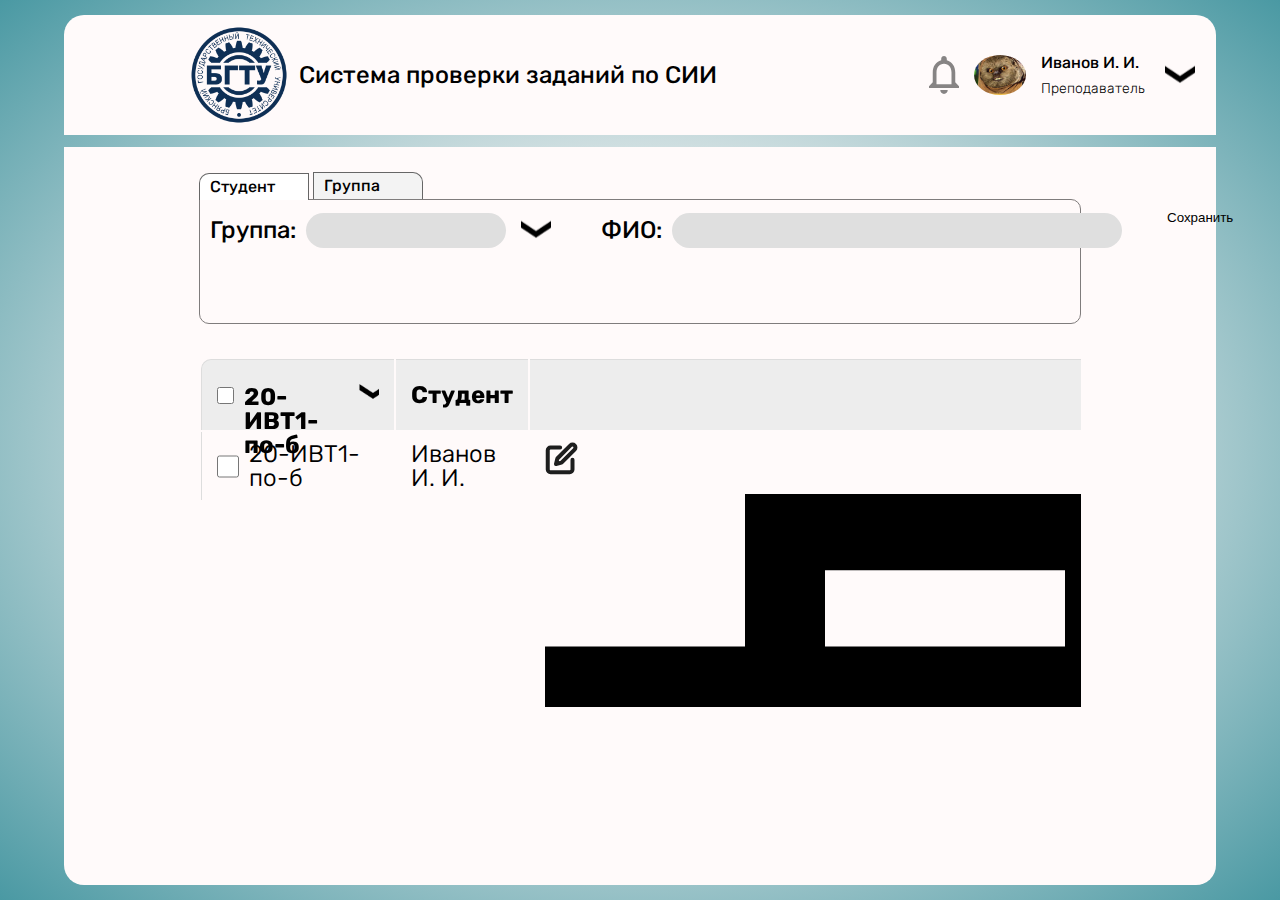
<file: AdminPage/AdminPage.html>
<!DOCTYPE html>
<html lang="en">
<head>
    <meta charset="UTF-8">
    <meta name="viewport" content="width=device-width, initial-scale=1.0">
    <link rel="stylesheet" href="./AdminPage.css">
    <title>Profile-Teacher</title>
</head>
<body>
  <header class="header-wrapper">
    <div class="profile-logo">
      <img class="profile-logo__sys-img" src="/img/University_logo.webp" alt="">
      <span class="profile-logo__sys-name">Система проверки заданий по СИИ</span>
    </div>
    <div class="profile-tooltip">
      <img class="profile-tooltip__img-bell" src="/img/bell.svg" alt="">
      <img class="profile-tooltip__img-user" src="/img/Lya_kakoi.webp" alt="">
      <div class="profile-tooltip__menu">
        <div>
          <span class="profile-tooltip_username">Иванов И. И.</span><br>
          <span class="profile-tooltip_user-role">Преподаватель</span>
        </div>
        <div class="profile-tooltip__dropdown">
          <button class="profile-tooltip__button-chevron"></button>
          <div class="profile-tooltip__dropdown-content">
            <a class="profile-tooltip__dropdown-button a1" href="/AdminPage/AdminPage.html"></a>
            <a class="profile-tooltip__dropdown-button a2" href="/LoginPage/LoginPage.html"></a>
          </div>
        </div>
      </div>
    </div>
  </header>
  <main class="main-wrapper">
    <section class="main-wrapper__section-admin-edit">
      <form class="admin__form-edit" action="">
        <div class="admin__tabs">
          <div class="tabs__tab">
              <input type="radio" id="student-tab" name="tab-group" checked>
              <label for="student-tab" class="tabs__title">Студент</label> 
              <section class="tabs__content">
                <div class="tabs__input tabs__input-group">              
                  <span class="tabs__input-span">Группа:</span>
                  <input type="text">
                  <button class="profile-tooltip__button-chevron"></button>
                </div>
                <div class="tabs__input">
                  <span class="tabs__input-span">ФИО:</span>
                  <input type="text">
                </div>
                <button class="login-form__submit-button">Сохранить</button>
              </section>
          </div>
          <div class="tabs__tab">
              <input type="radio" id="group-tab" name="tab-group">
              <label for="group-tab" class="tabs__title">Группа</label> 
              <section class="tabs__content">
                <div class="tabs__input tabs__input-group">              
                  <span class="tabs__input-span">Группа:</span>
                  <input type="text">
                  <button class="profile-tooltip__button-chevron"></button>
                </div>
                <button class="login-form__submit-button">Сохранить</button>
              </section>
          </div>
        </div>
      </form>
    </section>
    <section class="main-wrapper__section-admin-list">
        <div class="section-admin-list__content">
            <table class="section-admin-list__table">
                <thead>
                    <tr>
                        <th> 
                          <input class="section-admin-list__checkbox" type="checkbox" name="" id="">
                          <span class="section-admin-list__group-name">20-ИВТ1-по-б</span>
                          <button class="profile-tooltip__button-chevron"></button>
                        </th>
                        <th>Студент</th>
                        <th></th>
                    </tr>
                </thead>
                <tbody>
                    <tr>
                        <td> <input class="section-admin-list__checkbox" type="checkbox" name="" id=""> 20-ИВТ1-по-б</td>
                        <td>Иванов И. И.</td>
                        <td><img src="/img/button_edit.svg" alt=""> <img src="/img/button_delete.svg" alt=""></td>
                    </tr>
                    <tr>
                        <td> <input class="section-admin-list__checkbox" type="checkbox" name="" id=""> 20-ИВТ1-по-б</td>
                        <td>Иванов И. И.</td>
                        <td><img src="/img/button_edit.svg" alt=""> <img src="/img/button_delete.svg" alt=""></td>
                    </tr>
                    <tr>
                        <td> <input class="section-admin-list__checkbox" type="checkbox" name="" id=""> 20-ИВТ1-по-б</td>
                        <td>Иванов И. И.</td>
                        <td><img src="/img/button_edit.svg" alt=""> <img src="/img/button_delete.svg" alt=""></td>
                    </tr>
                    <tr>
                        <td> <input class="section-admin-list__checkbox" type="checkbox" name="" id=""> 20-ИВТ1-по-б</td>
                        <td>Иванов И. И.</td>
                        <td><img src="/img/button_edit.svg" alt=""> <img src="/img/button_delete.svg" alt=""></td>
                    </tr>
                    <tr>
                        <td> <input class="section-admin-list__checkbox" type="checkbox" name="" id=""> 20-ИВТ1-по-б</td>
                        <td>Иванов И. И.</td>
                        <td><img src="/img/button_edit.svg" alt=""> <img src="/img/button_delete.svg" alt=""></td>
                    </tr>
                    <tr>
                        <td> <input class="section-admin-list__checkbox" type="checkbox" name="" id=""> 20-ИВТ1-по-б</td>
                        <td>Иванов И. И.</td>
                        <td><img src="/img/button_edit.svg" alt=""> <img src="/img/button_delete.svg" alt=""></td>
                    </tr>
                    <tr>
                        <td> <input class="section-admin-list__checkbox" type="checkbox" name="" id=""> 20-ИВТ1-по-б</td>
                        <td>Иванов И. И.</td>
                        <td><img src="/img/button_edit.svg" alt=""> <img src="/img/button_delete.svg" alt=""></td>
                    </tr>
                    <tr>
                        <td> <input class="section-admin-list__checkbox" type="checkbox" name="" id=""> 20-ИВТ1-по-б</td>
                        <td>Иванов И. И.</td>
                        <td><img src="/img/button_edit.svg" alt=""> <img src="/img/button_delete.svg" alt=""></td>
                    </tr>
                    <tr>
                        <td> <input class="section-admin-list__checkbox" type="checkbox" name="" id=""> 20-ИВТ1-по-б</td>
                        <td>Иванов И. И.</td>
                        <td><img src="/img/button_edit.svg" alt=""> <img src="/img/button_delete.svg" alt=""></td>
                    </tr>
                </tbody>
            </table>
        </div>
    </section>
  </main>
</body>
</html>
</file>
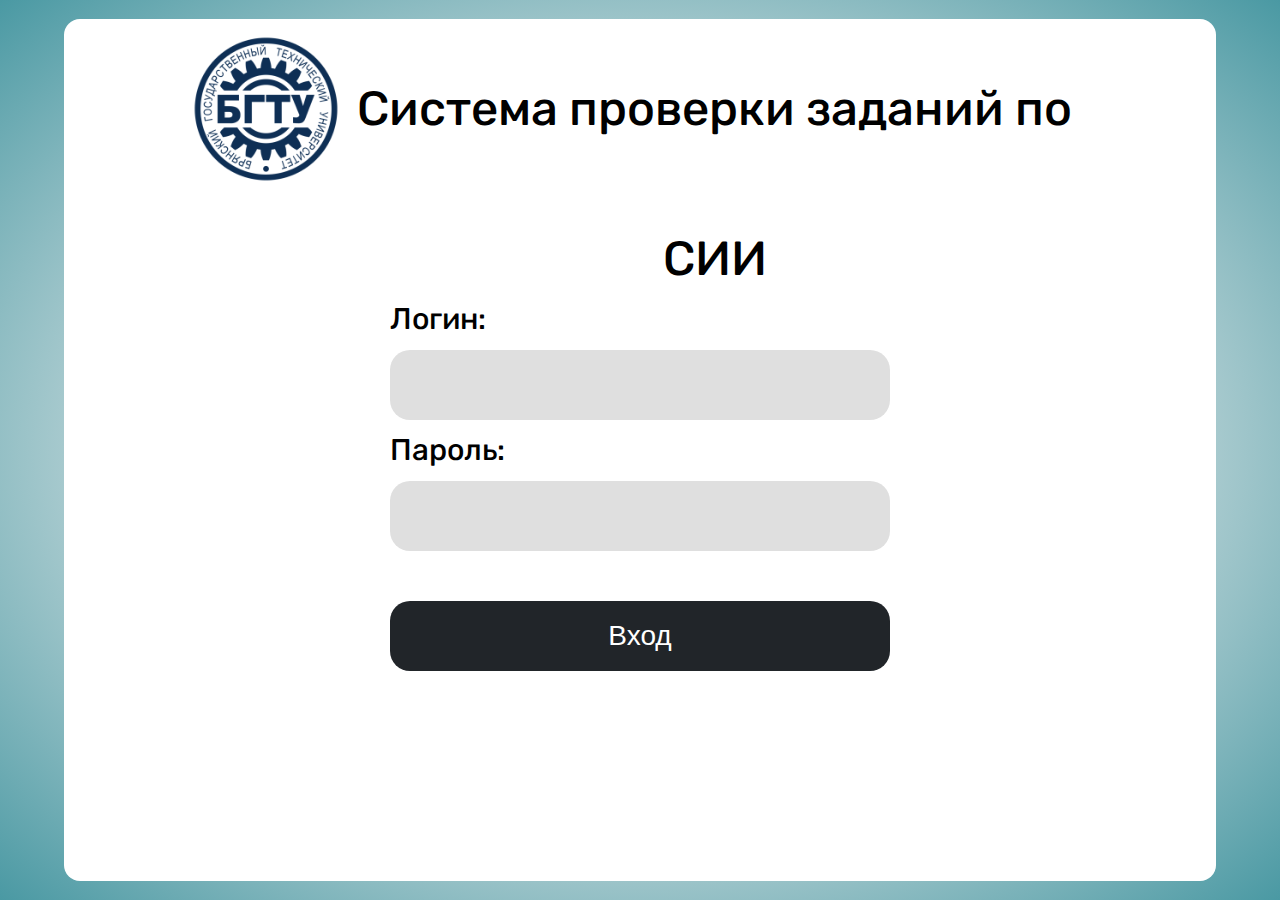
<file: LoginPage/LoginPage.html>
<!DOCTYPE html>
<html lang="en">
<head>
    <meta charset="UTF-8">
    <meta name="viewport" content="width=device-width, initial-scale=1.0">
    <link rel="stylesheet" href="./LoginPage.css">
    <link rel="stylesheet" href="/styles/main.css">
    <title>Document</title>
</head>

<main class="main_wrapper">
  <div class="login-logo">
    <img class="login-logo__sys-img" src="img/University_logo.webp" alt="">
    <span class="login-logo__sys-name">Система проверки заданий по СИИ</span>
  </div>
  <form id="form_login" class="login-form">
    <div class="login-form__input">
      <span>Логин:</span>
      <input id="id_userLogin" type="text">
    </div>
    <div class="login-form__input">
      <span>Пароль:</span>
      <input id="id_userPassword" type="text">
    </div>
    <button class="login-form__submit-button" type="submit" >Вход</button>
  </form>
</main>
<script src="/LoginPage/LoginPage.js"></script>
</body>
</html>
</file>
<file: AdminPage/AdminPage.css>
@import url("https://fonts.googleapis.com/css2?family=Rubik:ital,wght@0,300..900;1,300..900&family=Special+Gothic+Expanded+One&display=swap");
* {
    padding: 0;
    margin: 0;
    border: 0;
}

*, *:before, *:after {
    -moz-box-sizing: border-box;
    -webkit-box-sizing: border-box;
    box-sizing: border-box;
}

aside, nav, footer, header, section {
    display: block;
}

body {
    line-height: 1;
    -ms-text-size-adjust: 100%;
    -moz-text-size-adjust: 100%;
    -webkit-text-size-adjust: 100%;
}

    /* main {
        flex: 1 1 auto;
    } */

body, html {
    height: 100%;
}

input::-ms-clear {
    display: none;
}

button {
    background-color: transparent;
    cursor: pointer;
}

button::-moz-focus-inner {
    padding: 0;
    border: 0;
}

a, a:visited {
    text-decoration: none;
}

a:hover {
    text-decoration: none;
}

ul li {
    list-style: none;
}

img {
    vertical-align: top;
}

h1, h2, h3, h4, h5, h6 {
    font-weight: inherit;
    font-size: inherit;
}
body {
    font-family: "Rubik", sans-serif;
    font-optical-sizing: auto;
    font-weight: 450;
    font-style: normal;
    background: radial-gradient( #EFEFEF 35%, #4A99A3);
    height: 100vh;
    display: flex;
    flex-direction: column;
    align-items: center;
    justify-content: center;
}
.header-wrapper{
    display: flex;
    max-width: var(--wrapper-width, 1440px);
    width: 90%;
    background-color: #FFFAFA;
    margin-left: auto;
    margin-right: auto;
    margin-top: 15px;
    border-radius: 20px 20px 0px 0px;
}
.profile-logo{
    width: 100%;
    display: flex;
    justify-content: left;
    gap: 10px;
    padding: 10px 0 10px 125px;
}
.profile-logo__sys-img{
    width: 100px;
    height: 100px;
}
.profile-logo__sys-name{
    color: #000000;
    height: 100px;
    width: auto;
    font-size: 24px;
    text-align: center;
    vertical-align: middle;
    line-height: 100px;
}
.profile-tooltip{
    display: flex;
    justify-content: right;
    gap: 15px;
    padding-right: 16px;
}
.profile-tooltip__img-bell{
    width: 30px;
}
/* img{
    border-radius: 50%;
    overflow: hidden;
    width: auto;
} */
.profile-tooltip__img-user{
    height: 40px;
    margin: auto;
    border-radius: 50%;
    overflow: hidden;
    width: auto;
}
.profile-tooltip__menu{
    margin: auto;
    line-height: 25px;
    display: flex;
    gap: 15px;
}
.profile-tooltip_to-profile-href{
    position: absolute;
    width: 100px;
    height: 50px;
}
.profile-tooltip_username{
    display: inline-block;
    width: max-content;
    font-size: 16px;
    border-width: bold;
}
.profile-tooltip_user-role{
    font-size: 14px;
    font-weight: lighter;
}
.profile-tooltip__dropdown{
    width: 40px;
    position: relative;
    display: inline-block;
}
.profile-tooltip__button-chevron{
    width: 40px;
    height: 40px;
    margin-bottom: 10px;
    background-image: url("/img/Chevron_Down.svg");
    background-size: cover
}
.profile-tooltip__dropdown-content{
    display: none;
    position: absolute;
    background-color: #f9f9f9;
    min-width: 55px;
    padding: 10px;
    box-shadow: 0px 8px 16px 0px rgba(0,0,0,0.2);
    top: 50px;
    left: -4px;
    z-index: 1;
    opacity: 0;
    transition: opacity 0.5s;
}
.profile-tooltip__dropdown-button, .profile-tooltip__dropdown-button:hover{
    width: 40px;
    height: 40px;
    display: block;
    box-shadow: none;
}
.a1{
    background-image: url(/img/button_settings.svg);
    background-size:contain ;
}
.a2{
    background-image: url(/img/button_logout.svg);
    background-size:contain ;
}
.profile-tooltip__dropdown-content a:hover {
    background-color: #f1f1f1;
}
.profile-tooltip__dropdown:hover .profile-tooltip__dropdown-content {
    display: flex;
    flex-direction: column;
    justify-content: end;
    gap: 15px;
    opacity: 1;
}
.main-wrapper{
    background-color: #FFFAFA;
    color: #000000;
    width: 90vw;
    height: 90vh;
    max-width: var(--wrapper-width, 1440px);
    margin: 12px auto 15px;
    padding-bottom: 45px;
    border-radius: 0px 0px 20px 20px;
    display: flex;
    align-items: start;
    flex-direction: column;

}
.main-wrapper__section-admin-edit{
    margin: 0px 135px 10px 135px;
    padding-top: 25px;
    width: -webkit-fill-available;;
    display: flex;
    flex-direction: row;
    gap: 25px;
    height: 160px;
    margin-bottom: 30px;
}
.admin__form-edit{
    width: 100%;
    height: auto;
}
.admin__tabs {
    width: 100%;
    height: auto;
    position: relative;
}
.tabs__tab, .tabs__title {
    display: inline-block;
}
.tabs__tab input[type="radio"] { display: none; }
.tabs__title {
    background: #F3F3F3;
    padding: 5px 10px;
    border: 1px solid #666;
    border-bottom: none;
    width: 110px;
}
.tabs__tab:first-child .tabs__title{
    border-radius: 10px 0 0 0 ;
}
.tabs__tab:last-child .tabs__title{
    border-radius: 0 10px 0 0 ;
}
.tabs__content {
    position: absolute;
    border: 1px solid #7F7C7C; 
    padding: 10px; 
    left: 0;
    border-radius: 0 10px 10px 10px;
    width: auto;
    display: none;
}
.tabs__tab :checked + .tabs__title {
    position: relative;
    background: #fff;
    top: 1px;
    z-index: 1;
}
.tabs__tab :checked ~ .tabs__content {
    width: 100%;
    height: 125px;
    display: flex;
    align-items: start;
    justify-content: start;
    flex-direction: row;
    gap: 45px;
}
.tabs__input{
    display: flex;
    justify-content: center;
    align-items: center;
    gap: 10px;
    flex-direction: row;
    font-size: 24px;
    height: 40px;
}
input{
    width: 450px;
    height: 35px;
    border-radius: 20px;
    background-color: #DFDFDF;
    font-size: 24px;
    padding-left: 10px;
    padding-right: 10px;
}
.tabs__input-span{
    height: min-content;
}
.tabs__input-group input{
    width: 200px;
}
.admin-form__submit-button{
    width: 150px;
    height: 35px;
    background-color: #212529;
    font-size: 20px;
    color: #FFFFFF;
    border-radius: 20px;
}
.userinfo{
    width:fit-content;
    display: flex;
    flex-direction: column;
    margin: 10px 0 10px 125px;
    padding: 10px;
    align-items: center;
    gap: 10px;
    border: 1px solid #7F7C7C;
    border-radius: 15px;
    
}
.userinfo__img-user{
    height: 160px;
    width: auto;
    border-radius: 50%;
    overflow: hidden;
    width: auto;
}
.userinfo__username{
    font-size: 32px;
}
.userinfo__user-email{
    font-weight: lighter;
    font-size: 16px;  
}
.userinfo__user-role{
    font-weight: lighter;
    font-size: 16px;
}
.tasklist{
    margin-top: 10px;
}
.tasklist__header{
    font-size: 32px;
}
.tasklist__content{
    height: 90%; 
    display: flex;
    flex-wrap: wrap;
    flex-direction: column;
    align-content: space-between;
    gap: 10px;
}
.tasklist_task-button{
    width: 300px;
    height: max-content;
    color: #000000;
    border: 1px solid #7F7C7C;
    border-radius: 15px;
    font-size: 32px;
    border-radius: 10px;
    margin-top: 20px;
    padding: 0 10px 0 10px;
    overflow: hidden;
    overflow-wrap: break-word;
}
.main-wrapper__section-admin-list{
    display: flex;
    width: -webkit-fill-available;
    flex-direction: column;
    gap: 30px;
    margin: 10px 125px 10px 125px;
    padding: 10px;
}
.given-tasks-table__header{
    font-size: 32px;
}
.section-admin-list__content{
    overflow: auto;
    height: 350px;
    font-weight: 350;
    font-size: 24px;
    scrollbar-width:thin;
    scrollbar-color: #7B70EE #D9D9D9;
}
.section-admin-list__table {
	width: 100%;
	border: none;
	border-collapse: separate;
}
.section-admin-list__checkbox{
    width: 28px;
    height: 35px;
}
.section-admin-list__group-name{
    height: 20px;
}
.section-admin-list__table thead th {
	font-weight: bold;
	text-align: left;
	border: none;
	padding: 10px 15px;
	background: #EDEDED;
	font-size: 24px;
	border-top: 1px solid #ddd;
}
.section-admin-list__table tr th:first-child, .section-admin-list__table tr td:first-child {
	border-left: 1px solid #ddd;
    display: flex;
    align-items: center;
    gap: 10px;
}
.section-admin-list__table tr th:last-child, .section-admin-list__table tr td:last-child {
	border-right: 1px solid #ddd;
}
.section-admin-list__table thead tr th:first-child {
	border-radius: 10px 0 0 0;
}
.section-admin-list__table thead tr th:last-child {
	border-radius: 0 10px 0 0;
}
.section-admin-list__table tbody td {
	text-align: left;
	border: none;
	padding: 10px 15px;
	font-size: 24px;
	vertical-align: top;
}
/* .section-admin-list__table tbody tr:nth-child(even) {
	background: #F8F8F8;
} */
.section-admin-list__table tbody tr:last-child td{
	border-bottom: 1px solid #ddd;
}
.section-admin-list__table tbody tr:last-child td:first-child {
	border-radius: 0 0 0 10px;
}
.section-admin-list__table tbody tr:last-child td:last-child {
	border-radius: 0 0 10px 0;
}
thead{
    position: sticky;
    top: 0;
}
</file>
<file: LoginPage/LoginPage.css>
@import url("https://fonts.googleapis.com/css2?family=Rubik:ital,wght@0,300..900;1,300..900&family=Special+Gothic+Expanded+One&display=swap");
* {
    padding: 0;
    margin: 0;
    border: 0;
}

*, *:before, *:after {
    -moz-box-sizing: border-box;
    -webkit-box-sizing: border-box;
    box-sizing: border-box;
}

aside, nav, footer, header, section {
    display: block;
}

body {
    line-height: 1;
    -ms-text-size-adjust: 100%;
    -moz-text-size-adjust: 100%;
    -webkit-text-size-adjust: 100%;

}
body, html{
    height: 100vh;
    display: flex;
    align-items: center;
    justify-content: center;
}
/* main {
    flex: 1 1 auto;
} */

input::-ms-clear {
    display: none;
}

button {
    background-color: transparent;
    cursor: pointer;
}

button::-moz-focus-inner {
    padding: 0;
    border: 0;
}

a, a:visited {
    text-decoration: none;
}

a:hover {
    text-decoration: none;
}

ul li {
    list-style: none;
}

img {
    vertical-align: top;
}

h1, h2, h3, h4, h5, h6 {
    font-weight: inherit;
    font-size: inherit;
}
body {
    font-family: "Rubik", sans-serif;
    font-optical-sizing: auto;
    font-weight: 450;
    font-style: normal;
    background: radial-gradient( #EFEFEF 35%, #4A99A3);
}
.main_wrapper{
    background-color: #FFFFFF;
    color: white;
    width: 90vw;
    height: auto;
    max-width: var(--wrapper-width, 1440px);
    margin: 15px auto;
    padding-bottom: 210px;
    border-radius: 16px;

}
.login-logo{
    padding-top: 15px;
    margin-bottom: 120px;
    display: flex;
    justify-content: center;
}
.login-logo__sys-img{
    width: 150px;
}
.login-logo__sys-name{
    color: #000000;
    height: 150px;
    width: 65%;
    font-size: 48px;
    text-align: center;
    vertical-align: middle;
    line-height: 150px;
}
.login-form{
    color: #000000;
    width: 500px;
    margin: 0 auto;
    display: flex;
    flex-direction: column;
    align-items: center;
    gap: 15px;
}
.login-form__input{
    display: flex;
    justify-content: center;
    flex-direction: column;
    font-size: 30px;
}
input{
    width: 500px;
    height: 70px;
    border-radius: 20px;
    margin-top: 16px;
    background-color: #DFDFDF;
    font-size: 30px;
    padding-left: 10px;
    padding-right: 10px;
}
.login-form__passwordreset-button, .login-form{
    align-items: end;
    font-size: 23px;
    color: #000000;
}
.login-form__submit-button{
    width: 500px;
    height: 70px;
    background-color: #212529;
    font-size: 28px;
    color: #FFFFFF;
    border-radius: 20px;
    margin-top: 35px;
}
</file>
<file: styles/main.css>
@import url("https://fonts.googleapis.com/css2?family=Rubik:ital,wght@0,300..900;1,300..900&family=Special+Gothic+Expanded+One&display=swap");
* {
    padding: 0;
    margin: 0;
    border: 0;
}

*, *:before, *:after {
    -moz-box-sizing: border-box;
    -webkit-box-sizing: border-box;
    box-sizing: border-box;
}

aside, nav, footer, header, section {
    display: block;
}

body {
    line-height: 1;
    -ms-text-size-adjust: 100%;
    -moz-text-size-adjust: 100%;
    -webkit-text-size-adjust: 100%;
}

    /* main {
        flex: 1 1 auto;
    } */

body, html {
    height: 100%;
}

input::-ms-clear {
    display: none;
}

button {
    background-color: transparent;
    cursor: pointer;
}

button::-moz-focus-inner {
    padding: 0;
    border: 0;
}

a, a:visited {
    text-decoration: none;
}

a:hover {
    text-decoration: none;
}

ul li {
    list-style: none;
}

img {
    vertical-align: top;
}

h1, h2, h3, h4, h5, h6 {
    font-weight: inherit;
    font-size: inherit;
}
body {
    font-family: "Rubik", sans-serif;
    font-optical-sizing: auto;
    font-weight: 450;
    font-style: normal;
    background: radial-gradient( #EFEFEF 35%, #4A99A3);
    height: 100vh;
    display: flex;
    flex-direction: column;
    align-items: center;
    justify-content: center;
}
.button-generate, .button-edit, .button-delete{
    background-image: url("/img/button_generate.png");
    background-size: cover;
    width: 40px;
    height: 40px;
    border: none;
    background-color: transparent;
    background-repeat: no-repeat;
    background-position: center;
    cursor: pointer;
    opacity: 0.7;
    transition: opacity 0.2s;
}
.button-edit{
    background-image: url("/img/edit-svgrepo-com.svg");
}
.button-edit:hover {
    opacity: 1;
}
.button-delete{
    background-image: url("/img/button_delete.svg");
    margin-left: 10px;
}
.button-delete:hover {
    opacity: 1;
}
</file>
